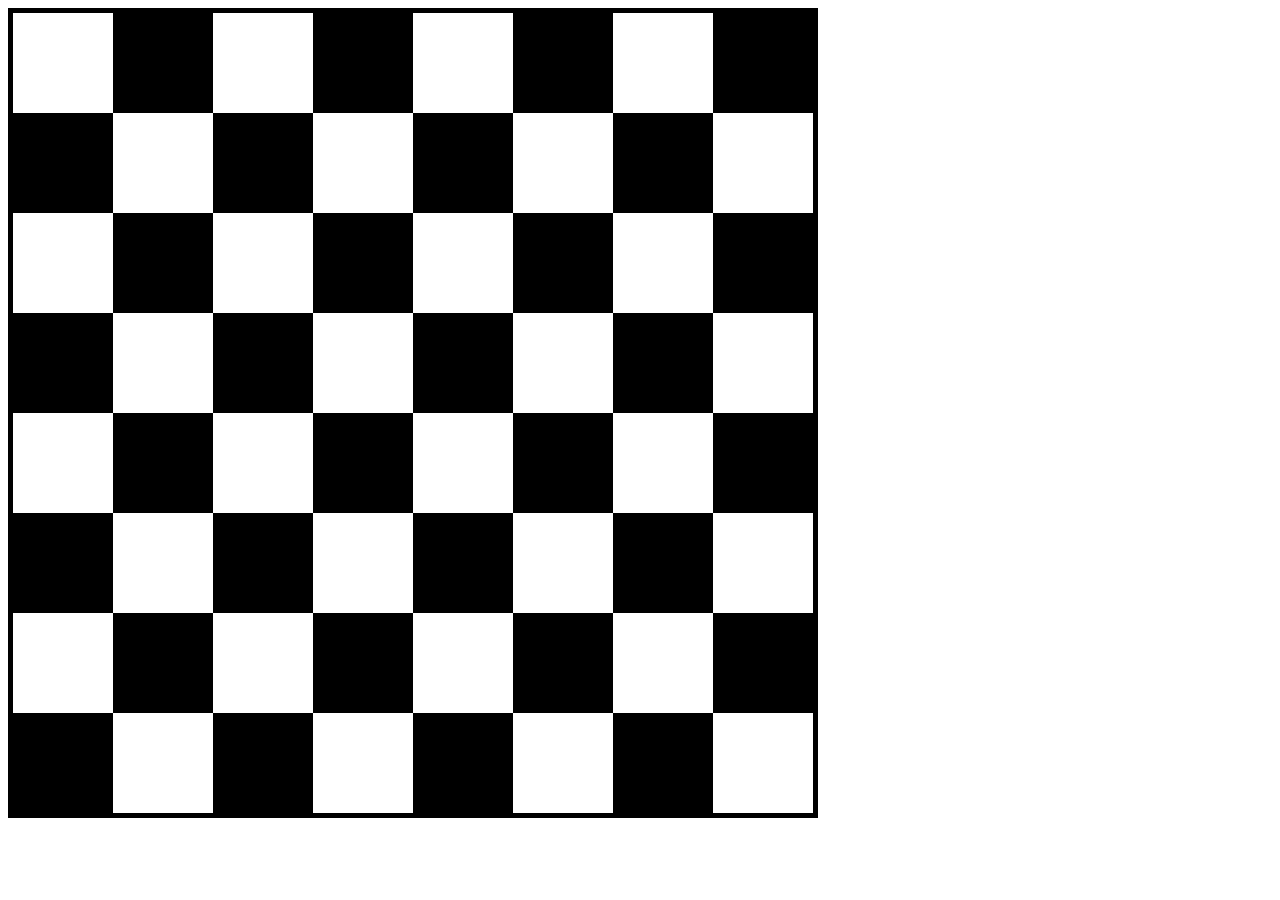
<file: CSS-Checkerboard/index.html>
<!DOCTYPE html>
<html lang="en">
<head>
    <meta charset="UTF-8">
    <meta name="viewport" content="width=device-width, initial-scale=1.0">
    <link rel="stylesheet" href="style.css">
    <title>Checkerboard</title>
</head>
<body>
    <div class="container">
        <div class="white"></div>
        <div class="black"></div>
        <div class="white"></div>
        <div class="black"></div>
        <div class="white"></div>
        <div class="black"></div>
        <div class="white"></div>
        <div class="black"></div>

        <div class="black"></div>
        <div class="white"></div>
        <div class="black"></div>
        <div class="white"></div>
        <div class="black"></div>
        <div class="white"></div>
        <div class="black"></div>
        <div class="white"></div>

        <div class="white"></div>
        <div class="black"></div>
        <div class="white"></div>
        <div class="black"></div>
        <div class="white"></div>
        <div class="black"></div>
        <div class="white"></div>
        <div class="black"></div>

        <div class="black"></div>
        <div class="white"></div>
        <div class="black"></div>
        <div class="white"></div>
        <div class="black"></div>
        <div class="white"></div>
        <div class="black"></div>
        <div class="white"></div>

        <div class="white"></div>
        <div class="black"></div>
        <div class="white"></div>
        <div class="black"></div>
        <div class="white"></div>
        <div class="black"></div>
        <div class="white"></div>
        <div class="black"></div>

        <div class="black"></div>
        <div class="white"></div>
        <div class="black"></div>
        <div class="white"></div>
        <div class="black"></div>
        <div class="white"></div>
        <div class="black"></div>
        <div class="white"></div>

        <div class="white"></div>
        <div class="black"></div>
        <div class="white"></div>
        <div class="black"></div>
        <div class="white"></div>
        <div class="black"></div>
        <div class="white"></div>
        <div class="black"></div>
        
        <div class="black"></div>
        <div class="white"></div>
        <div class="black"></div>
        <div class="white"></div>
        <div class="black"></div>
        <div class="white"></div>
        <div class="black"></div>
        <div class="white"></div>
    </div>
    
</body>
</html>
</file>
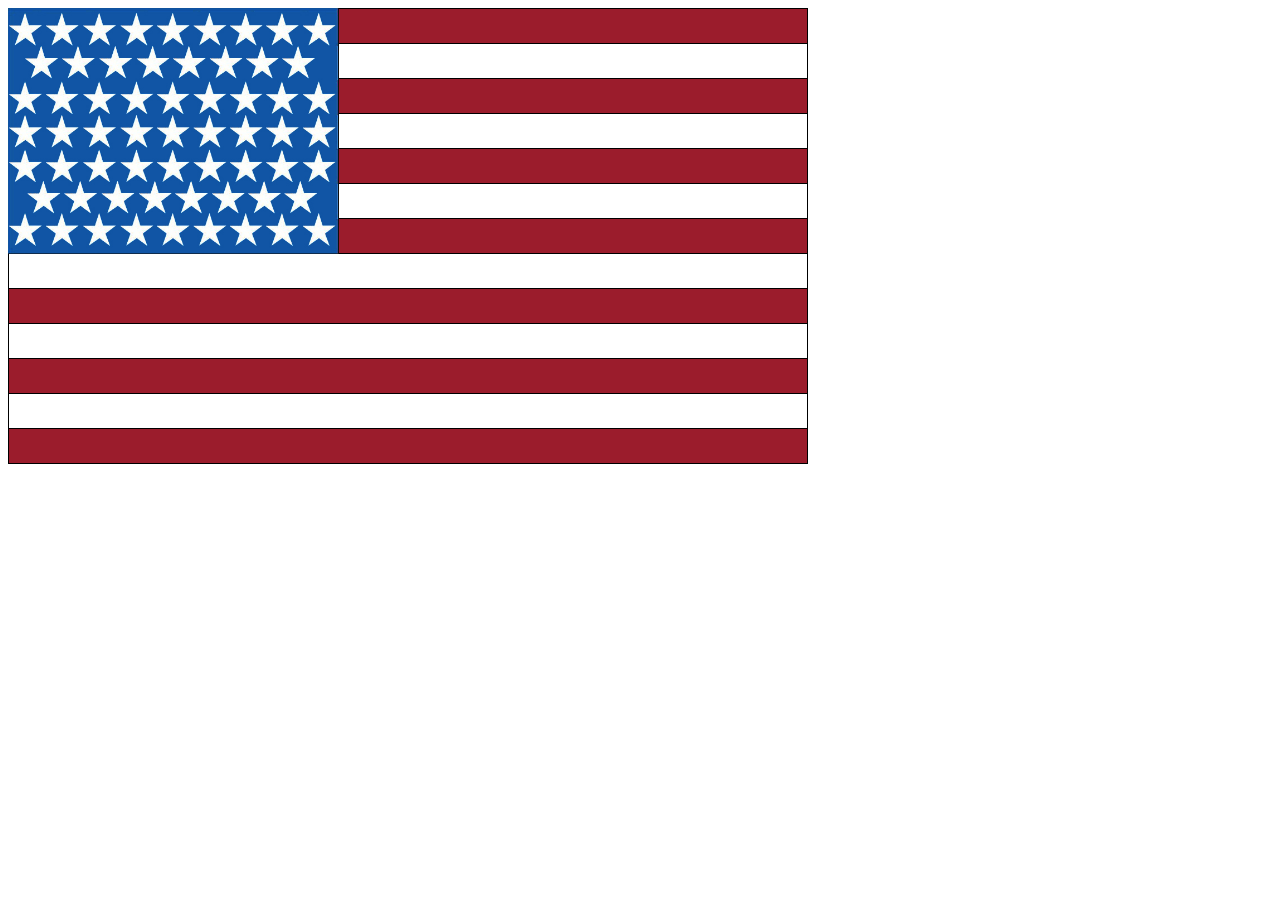
<file: CSS-Flag/index.html>
<!DOCTYPE html>
<html lang="en">
<head>
    <meta charset="UTF-8">
    <meta name="viewport" content="width=device-width, initial-scale=1.0">
    <title>Flag</title>
    <link rel="stylesheet" href="style.css">
</head>
<body>
    <div class="container">
        <table>
            <tr><td></td></tr>
            <tr><td></td></tr>
            <tr><td></td></tr>
            <tr><td></td></tr>
            <tr><td></td></tr>
            <tr><td></td></tr>
            <tr><td></td></tr>
            <tr><td></td></tr>
            <tr><td></td></tr>
            <tr><td></td></tr>
            <tr><td></td></tr>
            <tr><td></td></tr>
            <tr><td></td></tr>
        </table>

        <div class="stars">
            <img class="stars-image" src="images/stars.png">
        </div>

    </div>
</body>
</html>
</file>
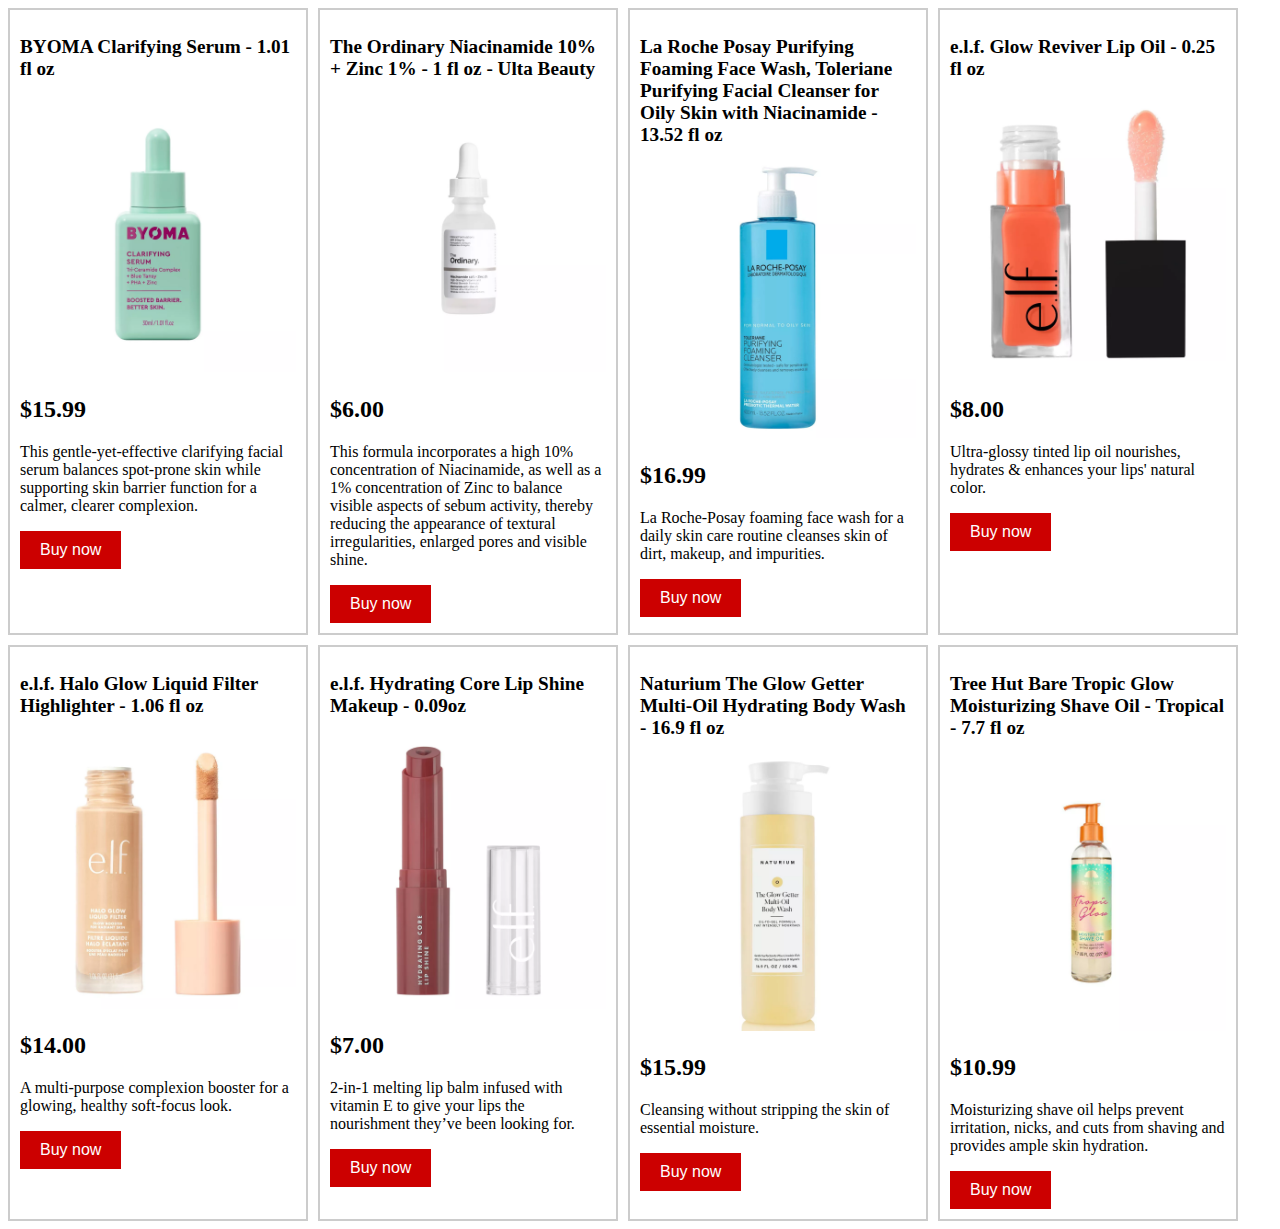
<file: CSS-Product/index.html>
<!DOCTYPE html>
<html lang="en">
<head>
  <meta charset="UTF-8">
  <meta name="viewport" content="width=device-width, initial-scale=1.0">
  <title>Target</title>
  <link rel="stylesheet" href="style.css">
</head>

<body>
    <div class="grid-container">
    <div class="container">
        <h2 class="title">BYOMA Clarifying Serum - 1.01 fl oz</h2>
        <a href="https://www.target.com/p/byoma-clarifying-serum-1-01-fl-oz/-/A-83670786#lnk=sametab"><img class="serum-image" src="images/serum-image.webp" alt="Face serum image"></a>
        <h2 class="price"> $15.99</h2>
        <p class="product-description">This gentle-yet-effective clarifying facial serum balances spot-prone skin while supporting skin barrier function for a calmer, clearer complexion.</p>
        <button class="buy-now-button">Buy now</button>
    </div>
    <div class="container">
        <h2 class="title">The Ordinary Niacinamide 10% + Zinc 1% - 1 fl oz - Ulta Beauty</h2>
        <a href="https://www.target.com/p/the-ordinary-niacinamide-10-zinc-1-1-fl-oz-ulta-beauty/-/A-82541253#lnk=sametab"><img class="niacinamide-image" src="images/niacinamide-image.webp" alt="Niacinamide image"></a>
        <h2 class="price"> $6.00</h2>
        <p class="product-description">This formula incorporates a high 10% concentration of Niacinamide, as well as a 1% concentration of Zinc to balance visible aspects of sebum activity, thereby reducing the appearance of textural irregularities, enlarged pores and visible shine.</p>
        <button class="buy-now-button">Buy now</button>
    </div>
    <div class="container">
        <h2 class="title">La Roche Posay Purifying Foaming Face Wash, Toleriane Purifying Facial Cleanser for Oily Skin with Niacinamide - 13.52 fl oz</h2>
        <a href="https://www.target.com/p/la-roche-posay-purifying-foaming-face-wash-toleriane-purifying-facial-cleanser-for-oily-skin-with-niacinamide-13-52-fl-oz/-/A-51195574#lnk=sametab"><img class="laroche-image" src="images/laroche-cleanser.webp" alt="cleanser image"></a>
        <h2 class="price"> $16.99</h2>
        <p class="product-description">La Roche-Posay foaming face wash for a daily skin care routine cleanses skin of dirt, makeup, and impurities.</p>
        <button class="buy-now-button">Buy now</button>
    </div>
    <div class="container">
        <h2 class="title">e.l.f. Glow Reviver Lip Oil - 0.25 fl oz</h2>
        <a href="https://www.target.com/p/e-l-f-glow-reviver-lip-oil-0-25-fl-oz/-/A-89381079#lnk=sametab"><img src="images/lipoil-image.webp"></a>
        <h2 class="price"> $8.00</h2>
        <p class="product-description">Ultra-glossy tinted lip oil nourishes, hydrates & enhances your lips' natural color.</p>
        <button class="buy-now-button">Buy now</button>
    </div>
    <div class="container"> 
        <h2 class="title">e.l.f. Halo Glow Liquid Filter Highlighter - 1.06 fl oz</h2>
        <a href="https://www.target.com/p/e-l-f-halo-glow-liquid-filter-highlighter-1-06-fl-oz/-/A-87251381#lnk=sametab"><img src="images/haloglow-imge.webp"></a>
        <h2 class="price">$14.00</h2>
        <p class="product-description">A multi-purpose complexion booster for a glowing, healthy soft-focus look.</p>
        <button class="buy-now-button">Buy now</button>
    </div>
    <div class="container">
        <h2 class="title"> e.l.f. Hydrating Core Lip Shine Makeup - 0.09oz </h2>
        <a href="https://www.target.com/p/e-l-f-hydrating-core-lip-shine-makeup-0-09oz/-/A-84019077?preselect=82247970#lnk=sametab"><img src="images/elflipoil-image.webp"></a>
        <h2 class="price">$7.00</h2>
        <p class="product-description"> 2-in-1 melting lip balm infused with vitamin E to give your lips the nourishment they’ve been looking for.</p>
        <button class="buy-now-button">Buy now</button>
    </div>
    <div class="container">
        <h2 class="title"> Naturium The Glow Getter Multi-Oil Hydrating Body Wash - 16.9 fl oz </h2>
        <a href="https://www.target.com/p/naturium-the-glow-getter-multi-oil-hydrating-body-wash-16-9-fl-oz/-/A-83754793#lnk=sametab"><img src="images/naturium-image.webp"></a>
        <h2 class="price">$15.99</h2>
        <p class="product-description"> Cleansing without stripping the skin of essential moisture.</p>
        <button class="buy-now-button">Buy now</button>
    </div>
    <div class="container">
        <h2 class="title"> Tree Hut Bare Tropic Glow Moisturizing Shave Oil - Tropical - 7.7 fl oz </h2>
        <a href="https://www.target.com/p/tree-hut-bare-tropic-glow-moisturizing-shave-oil-tropical-7-7-fl-oz/-/A-86672598#lnk=sametab"><img src="images/treehut-image.webp"></a>
        <h2 class="price">$10.99</h2>
        <p class="product-description"> Moisturizing shave oil helps prevent irritation, nicks, and cuts from shaving and provides ample skin hydration.</p>
        <button class="buy-now-button">Buy now</button>
    </div>
    </div>
</body>
</html>
</file>
<file: CSS-Checkerboard/style.css>
.container {
  border: 5px solid black;
  width: 800px;
  display: grid;
  grid-template-columns: repeat(8, 100px);
  grid-template-rows: repeat(8, 100px); 
}

.black {
  height: 100px;
  width: 100px;
  background-color: black;
}

.white {
  height: 100px;
  width: 100px;
  background-color: white;
}
</file>
<file: CSS-Flag/style.css>
table {
    height: 456px;
    width: 800px;
}

table, td {
    border-collapse: collapse;
    border: 1px solid;
}

tr:nth-child(odd) {
    background-color: #9b1c2c;
}

tr:nth-child(even) {
    background-color: #ffff;
}

.container {
    position: relative;
}

.stars {
    position: absolute; 
    top: 0; 
    left: 0;
}

.stars-image {
    width: 331px;
}
</file>
<file: CSS-Product/style.css>
html {
    margin: auto;
}

.grid-container {
    display: grid;
    grid-template-columns: 300px 300px 300px 300px;
    gap: 10px;
}

  .container {
    border: 2px solid #ccc;
    padding: 10px;
  }

  .container img {
    max-width: 100%;
  }

  .title {
    font-size: 1.2rem;
  }
  .product-description {
    font-size: 1rem;
  }


  .buy-now-button {
    background-color: #CC0000;
    color: #fff;
    border: none;
    padding: 10px 20px;
    font-size: 1rem;
    cursor: pointer;
  }
</file>
